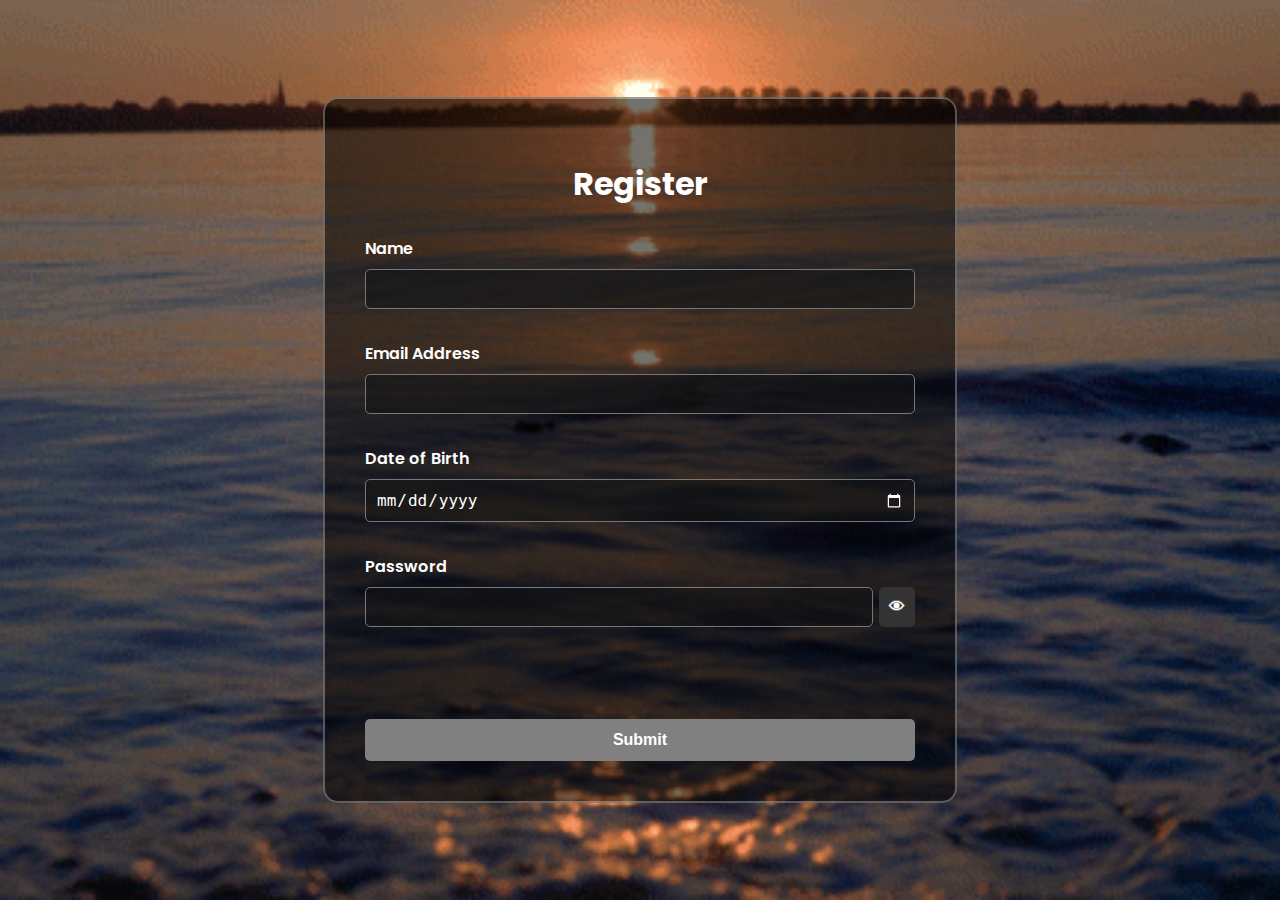
<file: Registration/index.html>
<!DOCTYPE html>
<html lang="en-AU">
    <head>
        <meta charset="UTF-8">
        <meta name="viewport" content="width=device-width, initial-scale=1.0">
        <title>12ASE AT1 Login Website</title> <!-- Website Title -->
        <link rel="icon" type="image/png" href="images/favicon.png"> <!-- Favicon (optional but I added it since it's easy to add and I was bored) -->
        <link rel="stylesheet" href="style.css"> <!-- Link to style.css -->
    </head>
    <body>
        <div class="container"> <!-- Main container -->

            <div class="form-box"> <!-- The large transparent black box that contains our registration form -->

                <h1>Register</h1> <!-- Form title -->

                <label>Name</label> <!-- Label 1: Name -->
                <input type="text" id="userName"> <!-- Input field for Name -->
                <span class="err" id="errName"></span> <!-- Error message for Name -->

                <label>Email Address</label> <!-- Label 2: Email Address -->
                <input type="text" id="userEmail"> <!-- Input field for Email -->
                <span class="err" id="errEmail"></span> <!-- Error message for Email -->

                <label>Date of Birth</label> <!-- Label 3: Date of Birth -->
                <input type="date" id="userDOB"> <!-- Input field for Date of Birth -->
                <span class="err" id="errDOB"></span> <!-- Error message for Date of Birth -->

                <label>Password</label> <!-- Label 4: Password -->
                <div class="password-wrapper"> <!-- Wrapper for password input and toggle button -->
                    <input type="password" id="userPassword"> <!-- Input field for Password -->
                    <button id="togglePassword" type="button">👁</button> <!-- An extra button next to the password input for toggling visibility -->
                </div>
                <span class="err" id="errPassword"></span> <!-- Error message for Password -->

                <p id="errorMsg"></p> <!-- General error message -->

                <button id="userSubmit" disabled>Submit</button> <!-- Submit button, initially disabled -->

            </div>
        </div>
        <script src="script.js"></script> <!-- Link to script.js, our JavaScript file that handles form validation and interactivity -->
    </body>
</html>
</file>
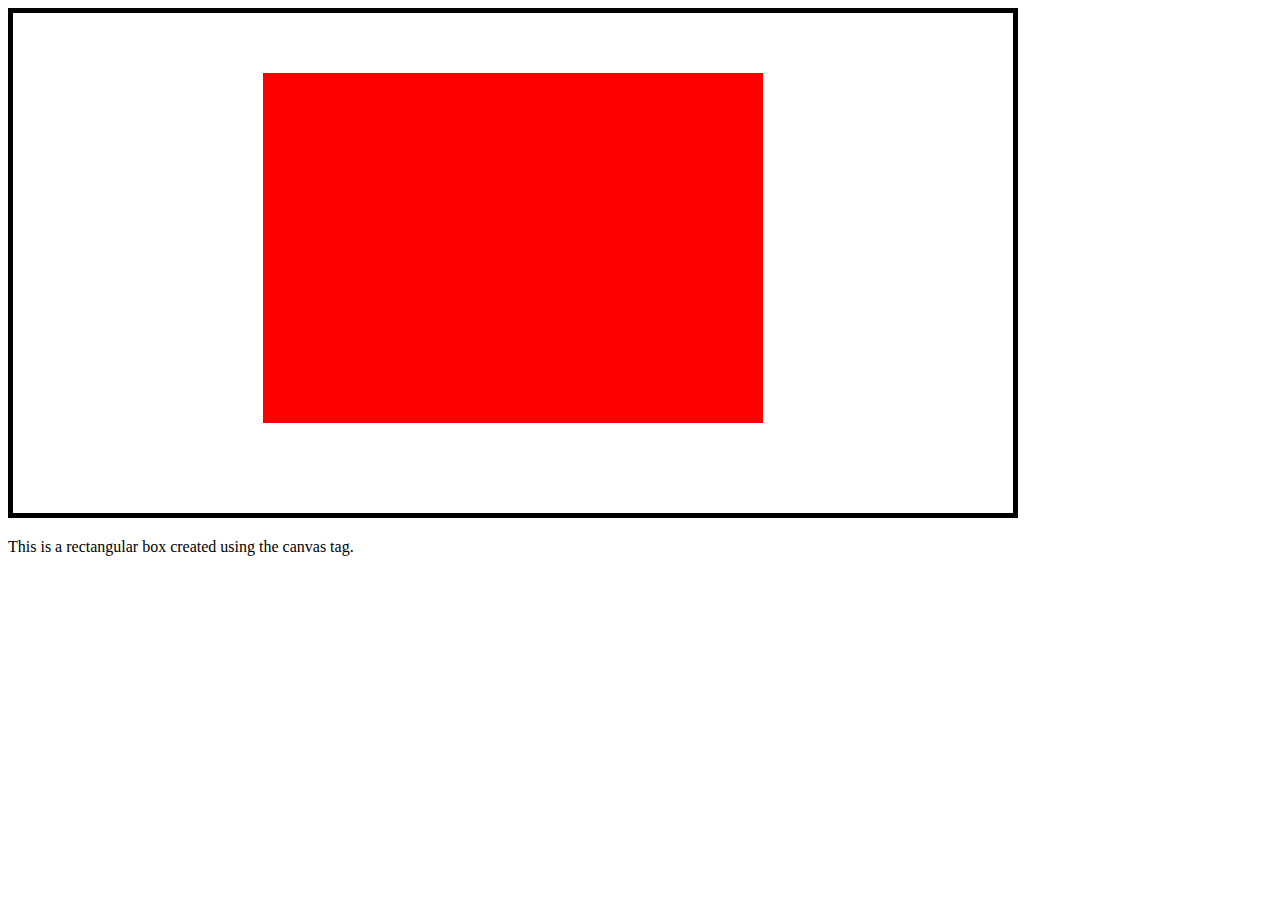
<file: Part A/Part A Pracs/Q9 Canvas Prac/index.html>
<!DOCTYPE html>
<html lang="en">
    <head>
        <meta charset="UTF-8">
        <title>HTML Canvas Example</title>
        <style>
            /* CSS to make the canvas container visible */
            canvas {
                border: 5px solid black; /* 5px solid black border */
            }
        </style>
    </head>
    <body>
        <canvas id="myCanvas" width="1000" height="500"> <!-- Creates a canvas element with width 1000 and height 500 -->
            Your browser does not support the HTML canvas tag <!-- Fallback text -->
        </canvas>
        <!-- Link to the JavaScript file -->
        <script src="script.js"></script>
        <p> This is a rectangular box created using the canvas tag. </p>
    </body>
</html>
</file>
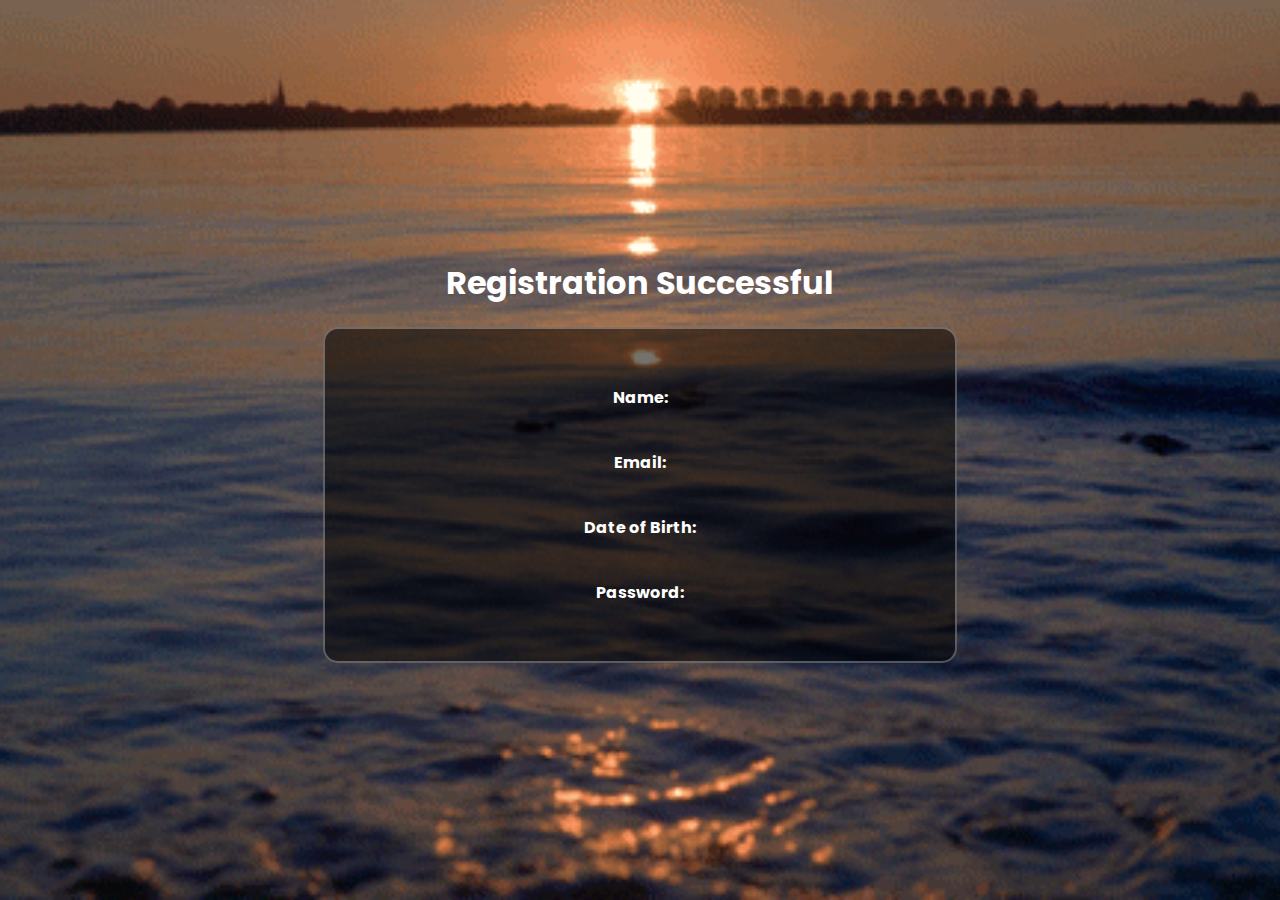
<file: Registration/results.html>
<!DOCTYPE html>
<html lang="en-AU">
    <head>
        <!-- Show the user their registration details after successful registration -->
        <!-- The code here is pretty mild and self-explanatory if you've checked out the index.html file -->
        <meta charset="UTF-8">
        <meta name="viewport" content="width=device-width, initial-scale=1.0">
        <title>Registration Result</title>
        <link rel="icon" type="image/png" href="images/favicon.png">
        <link rel="stylesheet" href="style.css">
    </head>
    <body>
        <div class="container">
            <h1>Registration Successful</h1>

            <div class="form-box"> <!-- Reuse form-box to display all the results -->
                <p><strong>Name:</strong> <span id="outName"></span></p> <!-- Use strong tags for all the labels so they stand out -->
                <p><strong>Email:</strong> <span id="outEmail"></span></p>
                <p><strong>Date of Birth:</strong> <span id="outDOB"></span></p>
                <p><strong>Password:</strong> <span id="outPassword"></span></p>
            </div>
        </div>
        <script>
            // All the data is stored in localStorage which was done in script.js, so we just need to retrieve and display them here
            document.getElementById("outName").textContent = localStorage.getItem("regName"); // Display the registered name from localStorage
            document.getElementById("outEmail").textContent = localStorage.getItem("regEmail"); // Display the registered email from localStorage
            document.getElementById("outDOB").textContent = localStorage.getItem("regDOB"); // Display the registered date of birth from localStorage
            document.getElementById("outPassword").textContent = localStorage.getItem("regPassword"); // Display the registered password from localStorage
        </script>
    </body>
</html>
</file>
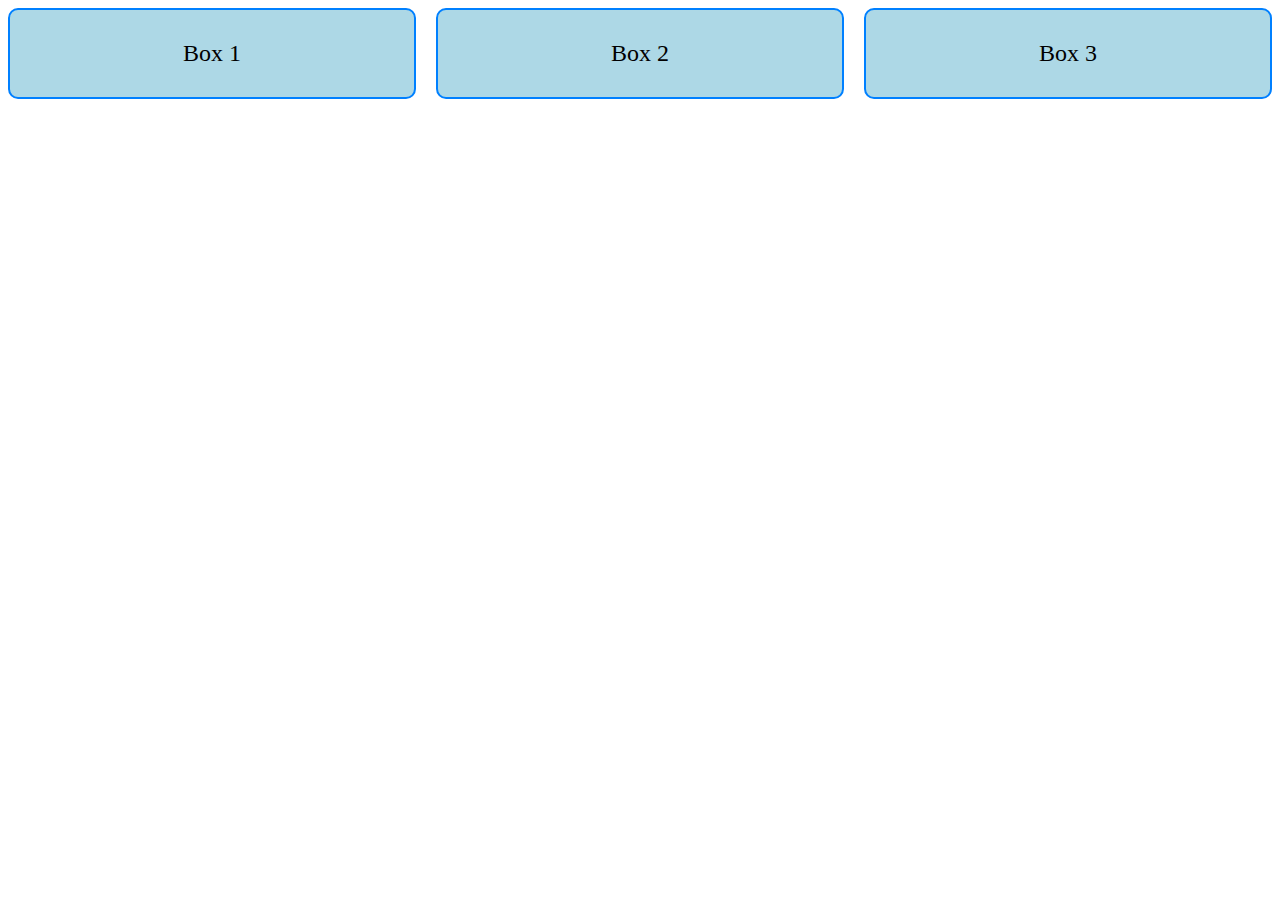
<file: Part A/Part A Pracs/Q6 Flexbox Prac/flexbox.html>
<!DOCTYPE html>
<html lang="en">
    <head>
        <meta charset="UTF-8">
        <meta name="viewport" content="width=device-width, initial-scale=1.0">
        <title>Flexbox Equal Boxes</title>
        <link rel="stylesheet" href="flexbox.css"> <!-- Link to Flexbox CSS -->
    </head>
    <body>
        <div class="flex-container"> <!-- Flex container -->
            <div class="flex-item">Box 1</div> <!-- Flex item 1 -->
            <div class="flex-item">Box 2</div> <!-- Flex item 2 -->
            <div class="flex-item">Box 3</div> <!-- Flex item 3 -->
        </div> <!-- End of flex container -->
    </body>
</html>
</file>
<file: Registration/style.css>
/* Import Poppins font from Google Fonts */
@import url('https://fonts.googleapis.com/css2?family=Poppins:wght@300;400;600&display=swap');

/* Hide Chrome/Edge built-in password reveal button */
input[type="password"]::-ms-reveal,
input[type="password"]::-ms-clear,
input[type="password"]::-webkit-textfield-decoration-container {
    display: none !important;
}

/* Context: Browsers like Chrome and Edge have built-in password reveal buttons for HTML password input labels */
/* But these buttons are quite buggy and inconsistent, for example they frequently disappear for no reason especially in Edge */
/* I couldn't find a way to fully fix these issues so I decided to just hide these buttons and implement my own password reveal button */
/* My own implementation is in script.js, styled in this file and placed next to the password input field in index.html */
/* It's definitely more reliable than whatever built-in solution browsers like Chrome and Edge provides */

body {
    background: url("images/bg.gif") no-repeat center center fixed; /* Background gif to appeal the eye */
    background-size: cover;
    margin: 0;
    display: flex; /* Use flexbox to center the form */
    justify-content: center;
    align-items: center;
    height: 100vh; /* Full viewport height */
    font-family: "Poppins", sans-serif;
}

.container { /* Container for centering the form */
    text-align: center;
    color: white;
}

h1 { /* Form title styling */
    color: white;
    font-size: 2rem;
    margin-bottom: 20px;
}

.form-box { /* Form box styling */
    background-color: rgba(0, 0, 0, 0.55); /* Black box with 55% opacity since 50% seemed too transparent and 60% seemed too opaque */
    padding: 40px;
    border-radius: 15px;
    width: 550px;
    display: flex; /* Use flexbox for layout */
    flex-direction: column; /* Stack items vertically */
    gap: 8px;
    border: 2px solid rgba(255, 255, 255, 0.3); /* Subtle white border with 30% opacity */
}

label { /* This applies to all input field LABELS in the form (name, email, dob and password) */
    color: white;
    font-weight: 600;
    text-align: left;
}

input { /* This applies to all input fields in the form (name, email, dob and password) */
    padding: 10px;
    border-radius: 5px;
    border: 1px solid #777;
    background-color: rgba(20,20,20,0.6);
    color: white;
    font-size: 1rem;
}

input.invalid { /* This applies to all input fields in the form (name, email, dob and password) when they are invalid */
    border: 2px solid red !important;
    outline: none !important;
    box-shadow: 0 0 5px red !important;
}

button { /* Submit button */
    padding: 12px;
    border-radius: 5px;
    border: none;
    background-color: red;
    color: white;
    font-weight: bold;
    cursor: pointer;
    font-size: 1rem;
}

button:disabled { /* Disabled submit button when an input field is not complete or invalid */
    background-color: gray;
    cursor: not-allowed;
}

.password-wrapper { /* Wrapper for password input and toggle button */
    display: flex;
}

.password-wrapper input { /* Password input field inside the wrapper */
    flex: 1;
}

#togglePassword { /* Toggle password visibility button (hashtag at the front because it's an ID selector) */
    margin-left: 6px;
    padding: 0 10px;
    background-color: #333;
    color: white;
    border-radius: 5px;
}

#errorMsg { /* General error message */
    color: red;
    min-height: 20px;
}

.err { /* Error message for individual input fields */
    color: red;
    font-size: 0.8rem;
    min-height: 16px;
}

/* Make calendar icon inverted (white) so that it's more visible with the background gif */
input[type="date"]::-webkit-calendar-picker-indicator {
    filter: invert(1);
    cursor: pointer;
}
</file>
<file: Part A/Part A Pracs/Q6 Flexbox Prac/flexbox.css>
/* 
   This is the Flexbox parent container
   Everything inside it (the three boxes) becomes flex items
*/
.flex-container {
    display: flex;          /* Enables Flexbox */
    gap: 20px;              /* Adds 20-pixel spacing between boxes */
}

/* 
   Each box should grow equally to fill the row.
   flex: 1 means:
     - grow: 1 -> each box grows equally
     - shrink: 1 -> each box can shrink if screen gets smaller
     - basis: 0 -> start with zero width then expand equally
*/
.flex-item {
    flex: 1;
    background-color: lightblue;    /* Light blue background for each box */
    padding: 30px;                    /* Padding inside each box */
    text-align: center;               /* Center text horizontally within each box */
    font-size: 1.5rem;                /* Font size */
    border-radius: 10px;              /* Rounded corners */
    border: 2px solid #0080ff;      /* Blue border 2 pixels wide */
}
</file>
